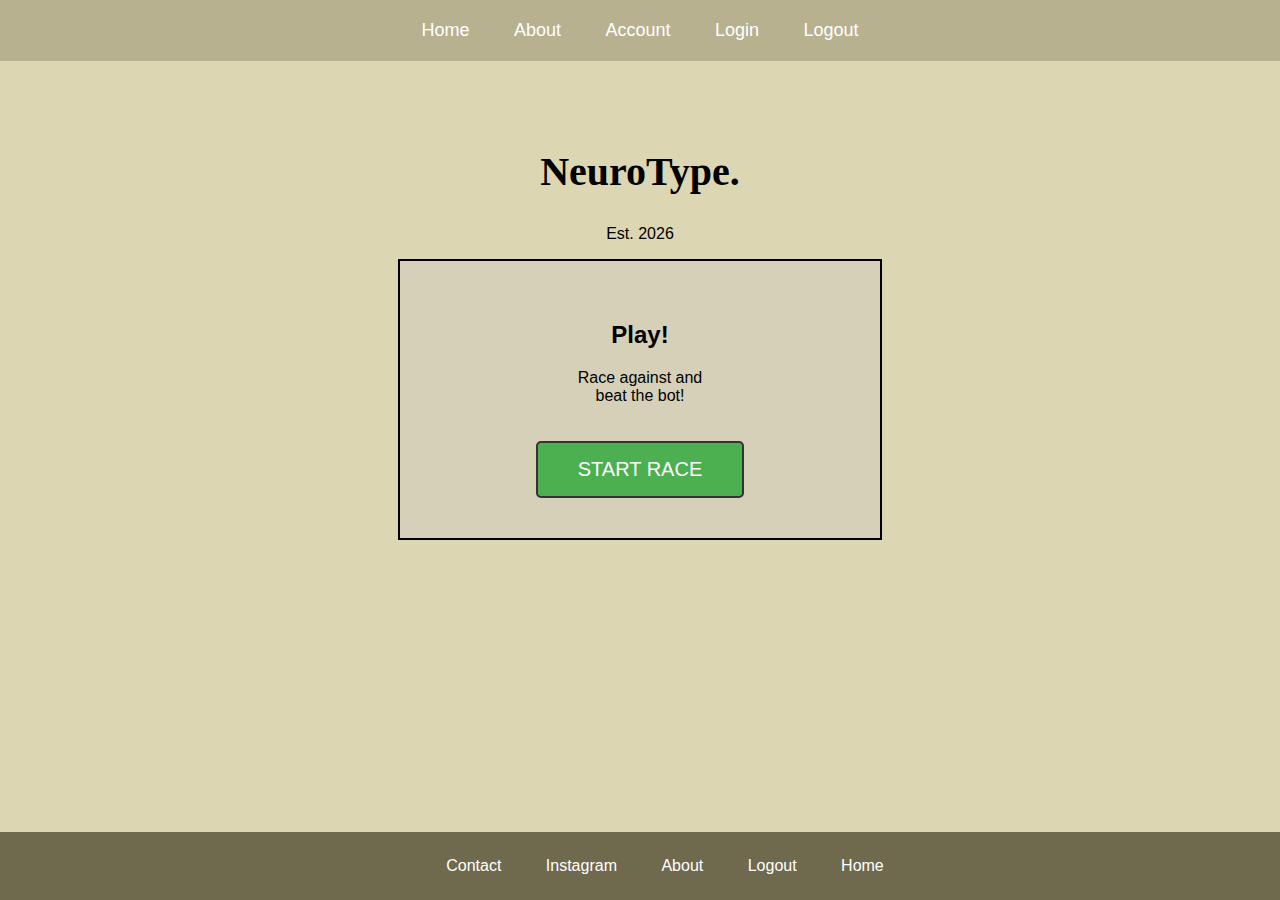
<file: index.html>
<!DOCTYPE html>
<html>
<head>
    <title>NeuroType</title>
    <link rel="stylesheet" href="style.css">
    <script src="app.js"></script>
    <style>
        .play-button {
            padding: 15px 40px;
            font-size: 20px;
            cursor: pointer;
            background-color: #4CAF50;
            border: 2px solid #333;
            border-radius: 5px;
            color: white;
            transition: background-color 0.3s;
            margin-top: 20px;
        }

        .play-button:hover {
            background-color: #45a049;
        }

        .user-info {
            background-color: #b7b18f;
            padding: 10px 20px;
            text-align: right;
            color: white;
            font-size: 14px;
        }

        .user-info a {
            color: #ffff00;
            text-decoration: none;
            margin-left: 10px;
        }

        .user-info a:hover {
            text-decoration: underline;
        }
    </style>
</head>

<body>

<!-- User Info Bar -->
<div id="user-info-bar" class="user-info" style="display: none;"></div>

<!-- Navigation -->
<div class="navbar">
    <a href="index.html">Home</a>
    <a href="about.html">About</a>
    <a href="account.html">Account</a>
    <a href="login.html">Login</a>
    <a href="logout.html">Logout</a>
</div>

<!-- Main Content -->
<div class="main">
    <h1>NeuroType.</h1>
    <p>Est. 2026</p>

    <div class="content-box">
        <h2>Play!</h2>
        <p>Race against and<br>beat the bot!</p>
        <button class="play-button" onclick="handlePlayClick()">START RACE</button>
    </div>
</div>

<!-- Footer -->
<div class="footer">
    <a href="#">Contact</a>
    <a href="#">Instagram</a>
    <a href="about.html">About</a>
    <a href="logout.html">Logout</a>
    <a href="index.html">Home</a>
</div>

<script>
    function handlePlayClick() {
        if (app.isLoggedIn()) {
            window.location.href = 'game.html';
        } else {
            window.location.href = 'login.html';
        }
    }

    // Display user info if logged in
    function updateUserInfo() {
        const userInfoBar = document.getElementById('user-info-bar');
        if (app.isLoggedIn()) {
            const user = app.getCurrentUser();
            userInfoBar.innerHTML = `Logged in as <strong>${user.username}</strong> | <a href="account.html">View Stats</a> | <a href="logout.html">Logout</a>`;
            userInfoBar.style.display = 'block';
        } else {
            userInfoBar.style.display = 'none';
        }
    }

    // Update on page load
    updateUserInfo();
</script>

</body>
</html>
</file>
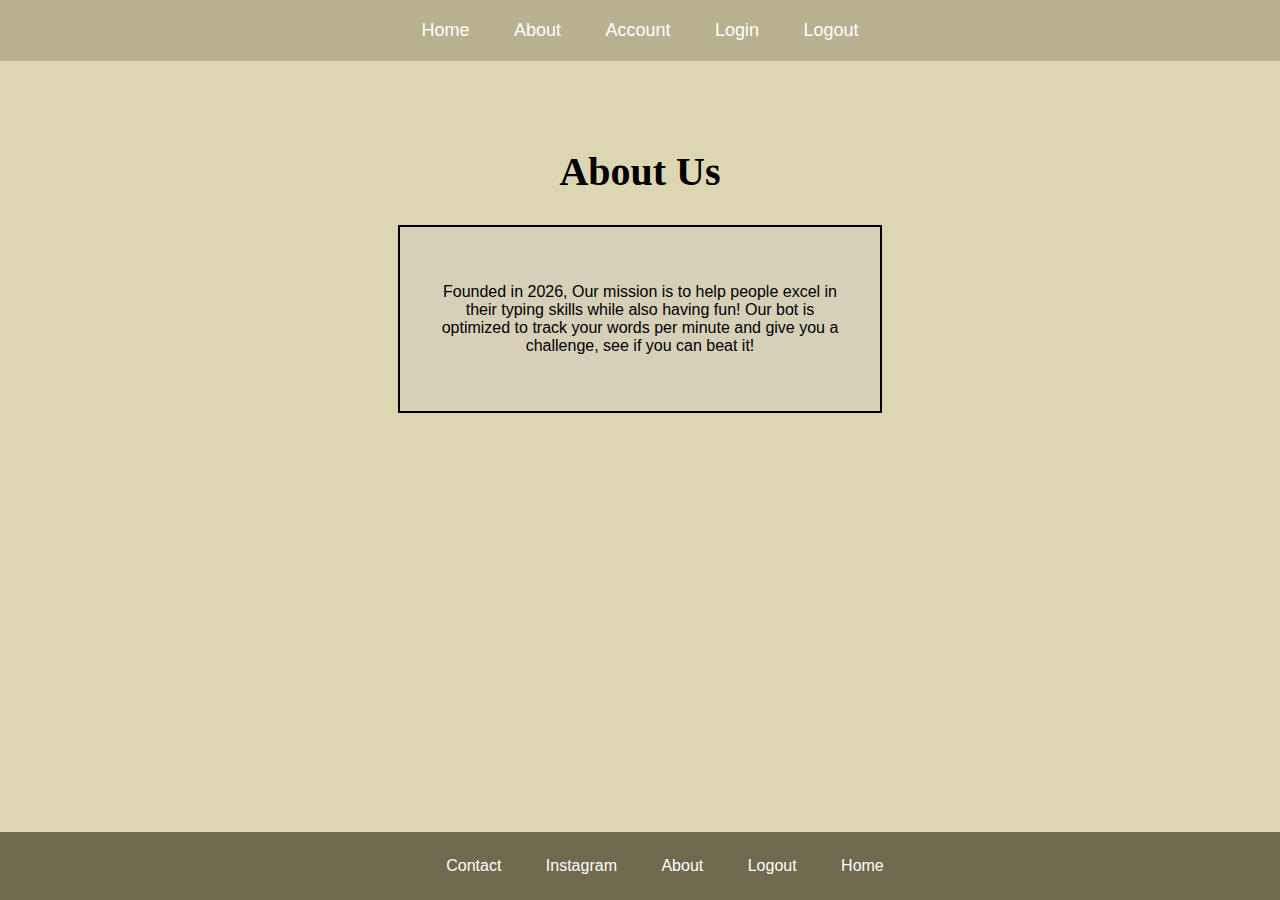
<file: about.html>
<!DOCTYPE html>
<html>
<head>
    <title>About - NeuroType</title>
    <link rel="stylesheet" href="style.css">
</head>

<body>

<div class="navbar">
    <a href="index.html">Home</a>
    <a href="about.html">About</a>
    <a href="account.html">Account</a>
    <a href="login.html">Login</a>
    <a href="logout.html">Logout</a>
</div>

<div class="main">
    <h1>About Us</h1>

    <div class="content-box">
        <p>
            Founded in 2026, Our mission is to help people excel in their typing
            skills while also having fun! Our bot is optimized to track your
            words per minute and give you a challenge,
            see if you can beat it!
        </p>
    </div>
</div>

<div class="footer">
    <a href="#">Contact</a>
    <a href="#">Instagram</a>
    <a href="about.html">About</a>
    <a href="logout.html">Logout</a>
    <a href="index.html">Home</a>
</div>

</body>
</html>
</file>
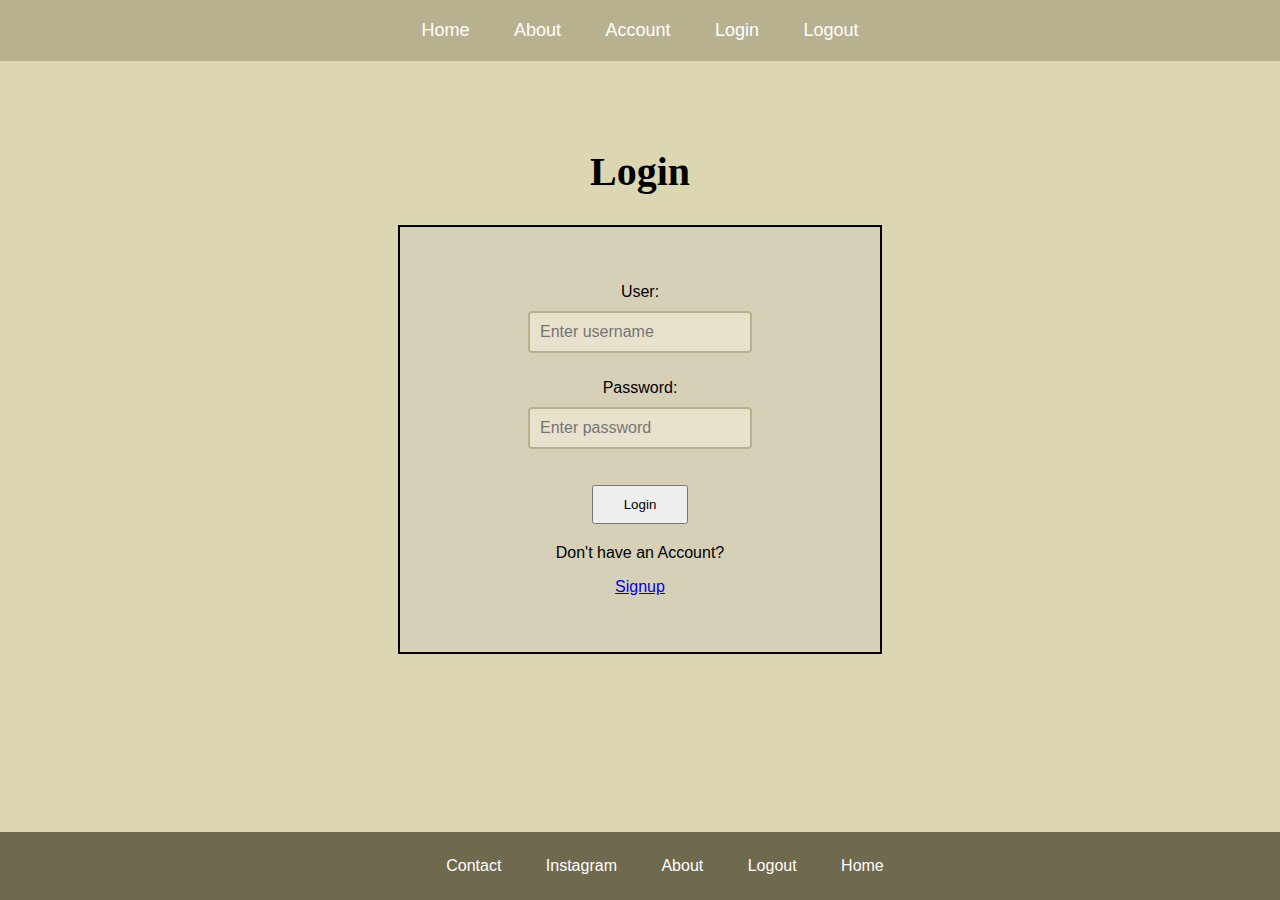
<file: account.html>
<!DOCTYPE html>
<html>
<head>
    <title>Account - NeuroType</title>
    <link rel="stylesheet" href="style.css">
    <script src="app.js"></script>
    <style>
        .stats-grid {
            display: grid;
            grid-template-columns: 1fr 1fr;
            gap: 20px;
            margin: 20px 0;
        }

        .stat-card {
            background-color: #fff;
            border: 2px solid #333;
            padding: 20px;
            border-radius: 5px;
            text-align: center;
        }

        .stat-card h3 {
            margin: 0 0 10px 0;
            color: #333;
        }

        .stat-value {
            font-size: 32px;
            font-weight: bold;
            color: #4CAF50;
        }

        .delete-btn {
            padding: 10px 20px;
            background-color: #f44336;
            color: white;
            border: none;
            border-radius: 3px;
            cursor: pointer;
            margin-top: 20px;
        }

        .delete-btn:hover {
            background-color: #da190b;
        }

        .races-table {
            width: 100%;
            border-collapse: collapse;
            margin-top: 20px;
            background-color: #fff;
        }

        .races-table th, .races-table td {
            border: 1px solid #ddd;
            padding: 12px;
            text-align: center;
        }

        .races-table th {
            background-color: #b7b18f;
            color: white;
        }

        .races-table tr:nth-child(even) {
            background-color: #f2f2f2;
        }

        .win-status {
            font-weight: bold;
            color: #4CAF50;
        }

        .loss-status {
            font-weight: bold;
            color: #f44336;
        }

        .no-races {
            text-align: center;
            color: #666;
            padding: 20px;
            font-style: italic;
        }
    </style>
</head>

<body>

<div class="navbar">
    <a href="index.html">Home</a>
    <a href="about.html">About</a>
    <a href="account.html">Account</a>
    <a href="login.html">Login</a>
    <a href="logout.html">Logout</a>
</div>

<div class="main">
    <h1 id="account-username">Account</h1>

    <div class="content-box">
        <div class="stats-grid">
            <div class="stat-card">
                <h3>Average WPM</h3>
                <div class="stat-value" id="avg-wpm">0</div>
            </div>
            <div class="stat-card">
                <h3>Best WPM</h3>
                <div class="stat-value" id="best-wpm">0</div>
            </div>
            <div class="stat-card">
                <h3>Win/Loss</h3>
                <div class="stat-value" id="wl-ratio">0/0</div>
            </div>
            <div class="stat-card">
                <h3>Total Races</h3>
                <div class="stat-value" id="total-races">0</div>
            </div>
        </div>

        <h3 style="margin-top: 30px;">Recent Races</h3>
        <table class="races-table" id="races-table" style="display: none;">
            <thead>
                <tr>
                    <th>Date</th>
                    <th>Player WPM</th>
                    <th>Bot WPM</th>
                    <th>Result</th>
                    <th>Accuracy</th>
                </tr>
            </thead>
            <tbody id="races-tbody">
            </tbody>
        </table>
        <div id="no-races-message" class="no-races">No races yet. <a href="game.html">Start your first race!</a></div>

        <button class="delete-btn" onclick="deleteAccount()">Delete Account</button>
    </div>
</div>

<div class="footer">
    <a href="#">Contact</a>
    <a href="#">Instagram</a>
    <a href="about.html">About</a>
    <a href="logout.html">Logout</a>
    <a href="index.html">Home</a>
</div>

<script>
    // Check if user is logged in
    if (!app.isLoggedIn()) {
        window.location.href = 'login.html';
    }

    function loadAccountStats() {
        const user = app.getCurrentUser();
        const stats = app.getUserStats();

        // Update header
        document.getElementById('account-username').textContent = `${user.username}'s Account`;

        // Update stats
        document.getElementById('avg-wpm').textContent = stats.averageWPM;
        document.getElementById('best-wpm').textContent = stats.bestWPM;
        document.getElementById('wl-ratio').textContent = `${stats.wins}/${stats.losses}`;
        document.getElementById('total-races').textContent = stats.totalRaces;

        // Load race history
        if (stats.races.length > 0) {
            const tbody = document.getElementById('races-tbody');
            tbody.innerHTML = '';

            // Show last 10 races
            const recentRaces = stats.races.slice(-10).reverse();

            recentRaces.forEach(race => {
                const date = new Date(race.date);
                const dateStr = date.toLocaleDateString() + ' ' + date.toLocaleTimeString([], {hour: '2-digit', minute:'2-digit'});
                
                const row = document.createElement('tr');
                row.innerHTML = `
                    <td>${dateStr}</td>
                    <td>${race.playerWPM}</td>
                    <td>${race.botWPM}</td>
                    <td><span class="${race.won ? 'win-status' : 'loss-status'}">${race.won ? 'WIN' : 'LOSS'}</span></td>
                    <td>${race.accuracy}%</td>
                `;
                tbody.appendChild(row);
            });

            document.getElementById('races-table').style.display = 'table';
            document.getElementById('no-races-message').style.display = 'none';
        } else {
            document.getElementById('races-table').style.display = 'none';
            document.getElementById('no-races-message').style.display = 'block';
        }
    }

    function deleteAccount() {
        const confirmed = confirm('Are you sure you want to delete your account? This cannot be undone.');
        if (confirmed) {
            app.deleteAccount();
            alert('Account deleted. Redirecting to home page...');
            window.location.href = 'login.html';
        }
    }

    // Load stats on page load
    loadAccountStats();
</script>

</body>
</html>
</file>
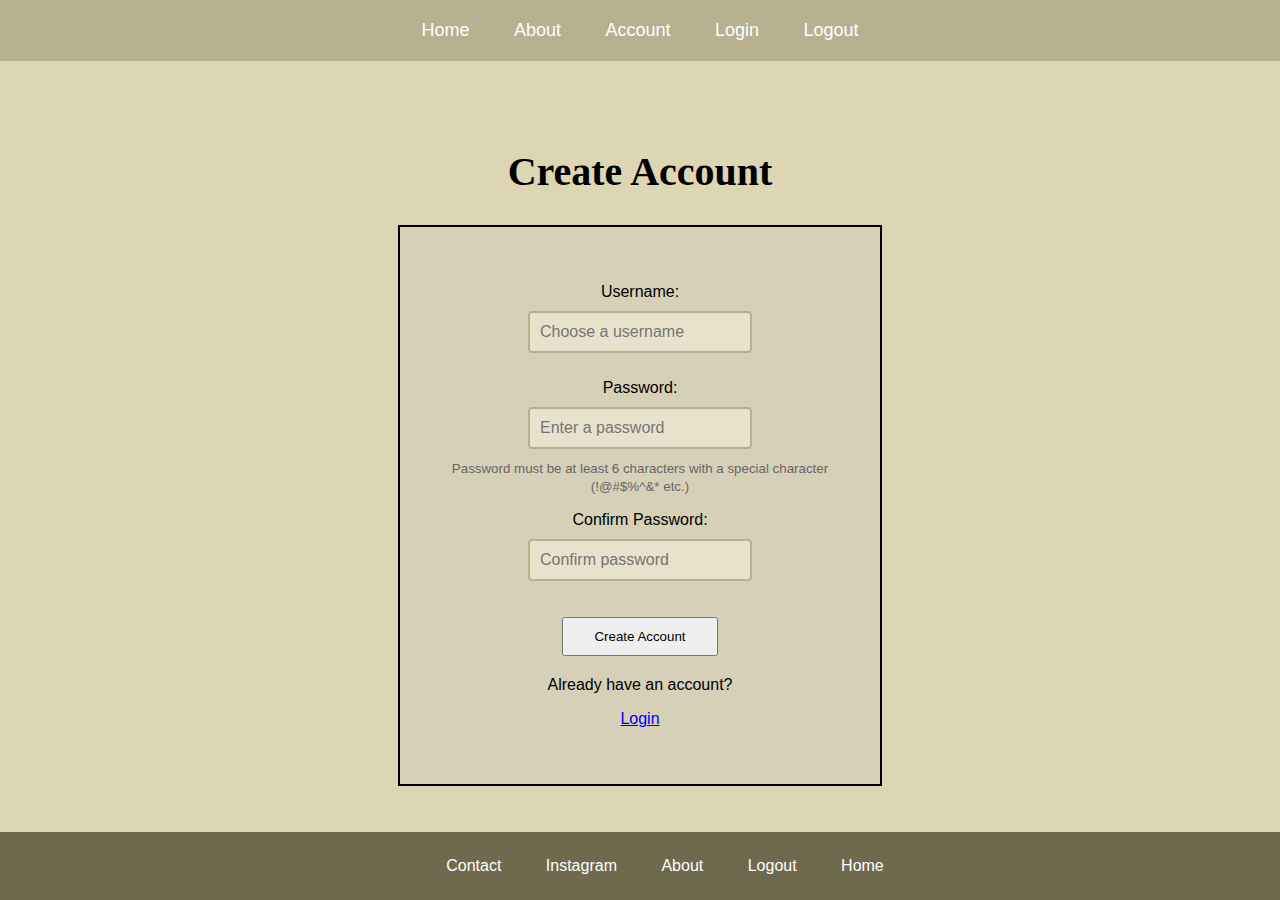
<file: createaccount.html>
<!DOCTYPE html>
<html>
<head>
    <title>Create Account - NeuroType</title>
    <link rel="stylesheet" href="style.css">
    <script src="app.js"></script>
</head>

<body>

<div class="navbar">
    <a href="index.html">Home</a>
    <a href="about.html">About</a>
    <a href="account.html">Account</a>
    <a href="login.html">Login</a>
    <a href="logout.html">Logout</a>
</div>

<div class="main">
    <h1>Create Account</h1>

    <div class="content-box">
        <div id="error-message" style="color: red; margin-bottom: 10px; display: none;"></div>
        <div id="success-message" style="color: green; margin-bottom: 10px; display: none;"></div>
        
        <p>Username: <br><input type="text" id="new-username" placeholder="Choose a username"></p>
        <p>Password: <br><input type="password" id="new-password" placeholder="Enter a password">
        <br><small style="color: #666;">Password must be at least 6 characters with a special character (!@#$%^&* etc.)</small></p>
        <p>Confirm Password: <br><input type="password" id="confirm-password" placeholder="Confirm password"></p>

        <button onclick="handleCreateAccount()" style="padding: 10px 30px; margin-top: 10px; cursor: pointer;">Create Account</button>

        <p style="margin-top: 20px;">Already have an account?</p>
        <p><a href="login.html">Login</a></p>
    </div>
</div>

<div class="footer">
    <a href="#">Contact</a>
    <a href="#">Instagram</a>
    <a href="about.html">About</a>
    <a href="logout.html">Logout</a>
    <a href="index.html">Home</a>
</div>

<script>
    // Redirect if already logged in
    if (app.isLoggedIn()) {
        window.location.href = 'index.html';
    }

    function handleCreateAccount() {
        const username = document.getElementById('new-username').value.trim();
        const password = document.getElementById('new-password').value;
        const confirmPassword = document.getElementById('confirm-password').value;
        const errorDiv = document.getElementById('error-message');
        const successDiv = document.getElementById('success-message');

        errorDiv.style.display = 'none';
        successDiv.style.display = 'none';

        if (!username || !password || !confirmPassword) {
            errorDiv.textContent = 'Please fill in all fields';
            errorDiv.style.display = 'block';
            return;
        }

        if (password !== confirmPassword) {
            errorDiv.textContent = 'Passwords do not match';
            errorDiv.style.display = 'block';
            return;
        }

        const result = app.createAccount(username, password);

        if (result.success) {
            successDiv.textContent = 'Account created successfully! Redirecting...';
            successDiv.style.display = 'block';
            setTimeout(() => {
                window.location.href = 'index.html';
            }, 1500);
        } else {
            errorDiv.textContent = result.message;
            errorDiv.style.display = 'block';
        }
    }

    // Allow Enter key to create account
    document.addEventListener('keypress', (e) => {
        if (e.key === 'Enter') {
            handleCreateAccount();
        }
    });
</script>

</body>
</html>
</file>
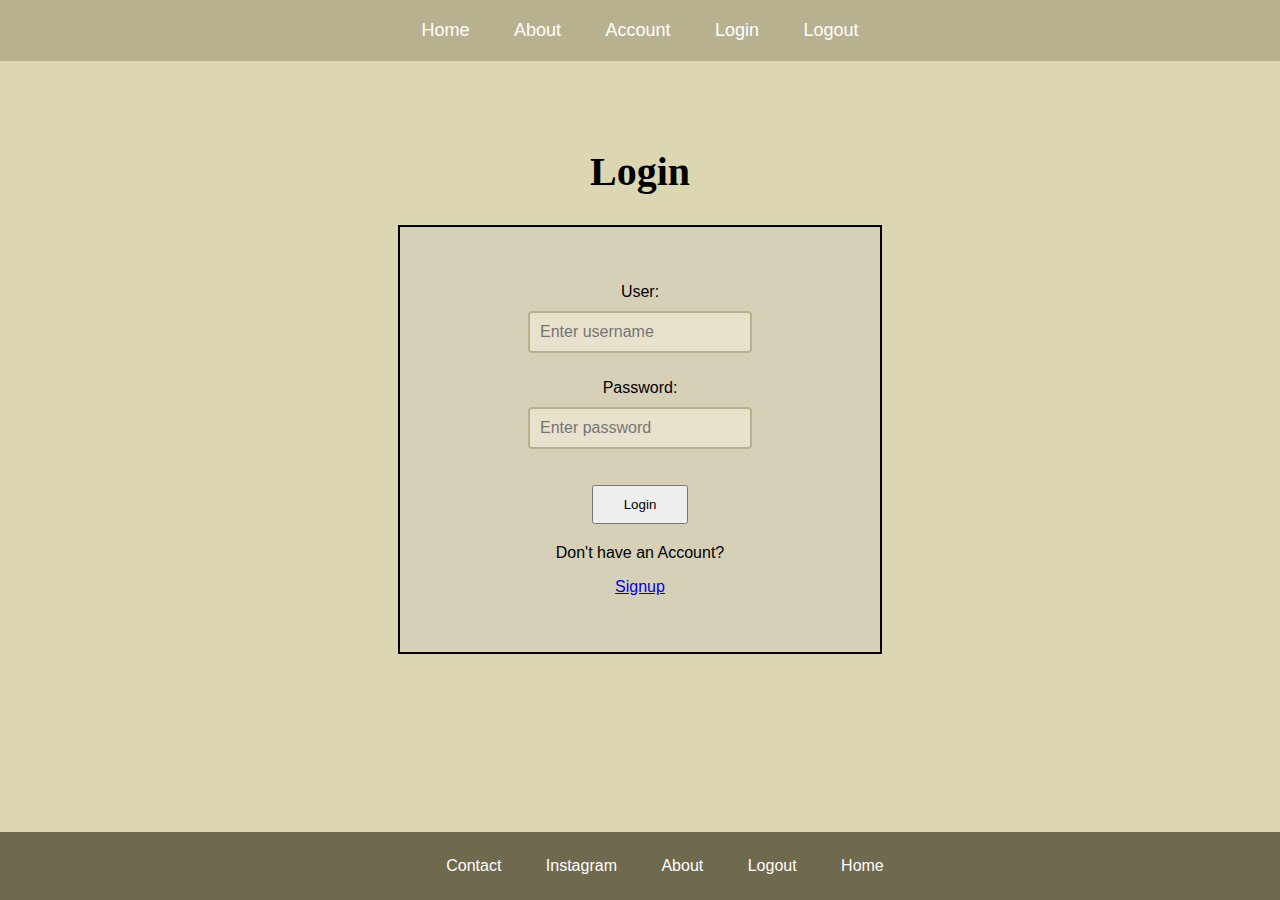
<file: game.html>
<!DOCTYPE html>
<html>
<head>
    <title>Game - NeuroType</title>
    <link rel="stylesheet" href="style.css">
    <script src="app.js"></script>
    <style>
        .game-container {
            display: flex;
            gap: 20px;
            margin: 20px auto;
            max-width: 900px;
        }

        .player-section, .bot-section {
            flex: 1;
            border: 2px solid #333;
            padding: 20px;
            background-color: #d6d0b8;
            border-radius: 5px;
        }

        .player-section h3, .bot-section h3 {
            margin-top: 0;
        }

        .typing-box-container {
            position: relative;
            width: 100%;
            margin: 15px 0;
            overflow: hidden;
        }

        .prompt-display {
            background-color: #fff;
            border: 2px solid #b7b18f;
            border-radius: 3px;
            padding: 15px;
            min-height: 70px;
            font-size: 22px;
            line-height: 2;
            color: transparent;
            word-wrap: break-word;
            position: relative;
            font-family: 'Courier New', monospace;
            font-weight: bold;
            letter-spacing: 1px;
            overflow: hidden;
        }

        .typed-text {
            position: absolute;
            top: 15px;
            left: 15px;
            font-size: 22px;
            line-height: 2;
            color: #000;
            font-family: 'Courier New', monospace;
            font-weight: bold;
            letter-spacing: 1px;
            z-index: 2;
            max-width: calc(100% - 30px);
            overflow: hidden;
            white-space: pre-wrap;
        }

        .remaining-text {
            position: absolute;
            top: 15px;
            left: 15px;
            font-size: 22px;
            line-height: 2;
            color: #b7b18f;
            font-family: 'Courier New', monospace;
            font-weight: bold;
            letter-spacing: 1px;
            visibility: visible;
            z-index: 1;
            max-width: calc(100% - 30px);
            overflow: hidden;
            white-space: pre-wrap;
        }

        .typing-input-hidden {
            position: absolute;
            left: -9999px;
            opacity: 0;
        }

        .invisible-input {
            width: 100%;
            position: absolute;
            top: 0;
            left: 0;
            opacity: 0;
            height: 90px;
            cursor: text;
            z-index: 10;
        }

        .atom-display {
            display: flex;
            justify-content: center;
            align-items: center;
            height: 100px;
            font-size: 80px;
            margin: 10px 0;
        }

        .atom {
            position: relative;
            width: 60px;
            height: 60px;
            display: inline-block;
        }

        .atom-nucleus {
            position: absolute;
            width: 10px;
            height: 10px;
            background-color: #333;
            border-radius: 50%;
            top: 50%;
            left: 50%;
            transform: translate(-50%, -50%);
        }

        .atom-orbit {
            position: absolute;
            width: 100%;
            height: 100%;
            border: 2px solid #b7b18f;
            border-radius: 50%;
            top: 0;
            left: 0;
            animation: rotate 3s linear infinite;
        }

        .atom-electron {
            position: absolute;
            width: 6px;
            height: 6px;
            background-color: #4CAF50;
            border-radius: 50%;
            top: 0;
            left: 50%;
            transform: translateX(-50%);
        }

        @keyframes rotate {
            from { transform: rotate(0deg); }
            to { transform: rotate(360deg); }
        }

        @keyframes pulse {
            0%, 100% { transform: scale(1); }
            50% { transform: scale(1.2); }
        }

        .atom.active .atom-electron {
            animation: pulse 0.6s ease-in-out infinite;
        }

        .progress-bar {
            width: 100%;
            height: 20px;
            background-color: #ddd;
            border: 1px solid #999;
            border-radius: 3px;
            overflow: hidden;
            margin: 10px 0;
        }

        .progress-fill {
            height: 100%;
            background-color: #4CAF50;
            width: 0%;
            transition: width 0.1s;
        }

        .game-controls {
            text-align: center;
            margin: 30px 0;
        }

        .btn {
            padding: 12px 30px;
            font-size: 16px;
            cursor: pointer;
            background-color: #b7b18f;
            border: 2px solid #333;
            border-radius: 3px;
            color: white;
            margin: 0 10px;
        }

        .btn:hover {
            background-color: #9a9570;
        }

        .btn:disabled {
            background-color: #ccc;
            cursor: not-allowed;
        }

        .result-box {
            background-color: #fff;
            border: 2px solid #333;
            padding: 30px;
            margin: 30px auto;
            max-width: 600px;
            border-radius: 5px;
            text-align: center;
            display: block;
        }

        .result-box h2 {
            margin-top: 0;
            font-size: 32px;
        }

        .result-box.win {
            background-color: #90EE90;
        }

        .result-box.loss {
            background-color: #FFB6C6;
        }

        .result-detail {
            margin: 10px 0;
            font-size: 18px;
        }

        .hidden {
            display: none !important;
        }

        .placement-text {
            text-align: center;
            color: #666;
            margin: 20px 0;
        }

        .next-race-section {
            background-color: #d6d0b8;
            border: 2px solid #333;
            padding: 40px;
            margin: 30px auto;
            max-width: 600px;
            border-radius: 5px;
            text-align: center;
            display: block;
        }

        .next-race-section h2 {
            margin-top: 0;
            font-size: 28px;
        }
    </style>
</head>

<body>

<div class="navbar">
    <a href="index.html">Home</a>
    <a href="about.html">About</a>
    <a href="account.html">Account</a>
    <a href="login.html">Login</a>
    <a href="logout.html">Logout</a>
</div>

<div class="main">
    <h1>Typing Race</h1>

    <!-- Placement Match Section -->
    <div id="placement-section" class="content-box" style="max-width: 600px;">
        <h2>Placement Match</h2>
        <p class="placement-text">Type the following text to determine your skill level:</p>
        <div class="prompt-box" id="placement-prompt"></div>
        <input type="text" class="typing-input" id="placement-input" placeholder="Type here..." autocomplete="off">
        <div class="stats-display">
            <div class="stat-item">WPM: <span id="placement-wpm">0</span></div>
            <div class="stat-item">Accuracy: <span id="placement-accuracy">100</span>%</div>
            <div class="stat-item">Time: <span id="placement-time">0</span>s</div>
        </div>
        <div class="game-controls">
            <button class="btn" onclick="startPlacementMatch()">Start</button>
        </div>
    </div>

    <!-- Race Section -->
    <div id="race-section" class="hidden">
        <div class="game-container">
            <div class="player-section">
                <h3>You</h3>
                <div class="typing-box-container">
                    <div class="prompt-display" id="player-prompt-display"></div>
                    <div class="typed-text" id="player-typed-text"></div>
                    <div class="remaining-text" id="player-remaining-text"></div>
                    <input type="text" class="invisible-input" id="player-input" autocomplete="off">
                </div>
                <div class="atom-display">
                    <div class="atom" id="player-atom">
                        <div class="atom-nucleus"></div>
                        <div class="atom-orbit">
                            <div class="atom-electron"></div>
                        </div>
                    </div>
                </div>
                <div class="progress-bar">
                    <div class="progress-fill" id="player-progress"></div>
                </div>
                <div style="text-align: center; padding: 10px;">
                    <div style="font-size: 14px;">Progress: <span id="player-progress-text">0</span>%</div>
                </div>
            </div>

            <div class="bot-section">
                <h3>Bot</h3>
                <div style="height: 90px;"></div>
                <div class="atom-display">
                    <div class="atom" id="bot-atom">
                        <div class="atom-nucleus"></div>
                        <div class="atom-orbit">
                            <div class="atom-electron"></div>
                        </div>
                    </div>
                </div>
                <div class="progress-bar">
                    <div class="progress-fill" id="bot-progress"></div>
                </div>
                <div style="text-align: center; padding: 10px;">
                    <div style="font-size: 14px;">Progress: <span id="bot-progress-text">0</span>%</div>
                </div>
            </div>
        </div>

        <div class="game-controls">
            <button class="btn" onclick="window.location.href='index.html'">Back to Home</button>
        </div>
    </div>

    <!-- Result Section -->
    <div id="result-section" class="hidden">
        <div id="result-box" class="result-box">
            <h2 id="result-title">Victory!</h2>
            <div class="result-detail">Your WPM: <strong id="result-player-wpm">0</strong></div>
            <div class="result-detail">Bot WPM: <strong id="result-bot-wpm">0</strong></div>
            <div class="result-detail">Accuracy: <strong id="result-accuracy">100</strong>%</div>
            <div class="result-detail" style="margin-top: 20px;">
                <strong id="result-stats"></strong>
            </div>
            <div class="game-controls" style="margin-top: 30px;">
                <button class="btn" onclick="goToNextRacePrep()">Next Race</button>
                <button class="btn" onclick="window.location.href='account.html'">View Stats</button>
                <button class="btn" onclick="window.location.href='index.html'">Home</button>
            </div>
        </div>
    </div>

    <!-- Next Race Prep Section -->
    <div id="next-race-prep" class="next-race-section">
        <h2>Ready for the next race?</h2>
        <p>Click the button below when you're ready to start your next race.</p>
        <div class="game-controls" style="margin-top: 20px;">
            <button class="btn" onclick="startNextRace()">Start Race</button>
            <button class="btn" onclick="window.location.href='index.html'">Back to Home</button>
        </div>
    </div>
</div>

<div class="footer">
    <a href="#">Contact</a>
    <a href="#">Instagram</a>
    <a href="about.html">About</a>
    <a href="logout.html">Logout</a>
    <a href="index.html">Home</a>
</div>

<script>
    // Game state
    let gameState = {
        phase: 'placement', // placement, race, result
        placementPrompt: '',
        racePrompt: '',
        placementStartTime: null,
        raceStartTime: null,
        playerTargetWPM: 0,
        botSpeed: 0,
        playerInput: '',
        botInput: '',
        raceFinished: false,
        playerWPM: 0,
        botWPM: 0,
        raceAnimationId: null,
        lastUpdateTime: 0
    };

    // Check if user is logged in
    if (!app.isLoggedIn()) {
        window.location.href = 'login.html';
    }

    // Initialize game on page load
    window.addEventListener('DOMContentLoaded', () => {
        checkPlacementStatus();
    });

    function checkPlacementStatus() {
        if (app.hasCompletedPlacement()) {
            // Skip placement, go straight to race
            document.getElementById('placement-section').classList.add('hidden');
            startRace();
        } else {
            // Show placement match
            document.getElementById('race-section').classList.add('hidden');
            document.getElementById('result-section').classList.add('hidden');
        }
    }

    function startPlacementMatch() {
        gameState.placementPrompt = app.generatePlacementPrompt();
        document.getElementById('placement-prompt').textContent = gameState.placementPrompt;
        document.getElementById('placement-input').disabled = false;
        document.getElementById('placement-input').focus();
        gameState.placementStartTime = Date.now();
        gameState.lastUpdateTime = Date.now();
        
        // Start updating stats with throttling
        updatePlacementStats();
    }

    function updatePlacementStats() {
        const input = document.getElementById('placement-input').value;
        const prompt = gameState.placementPrompt;
        const timeInSeconds = (Date.now() - gameState.placementStartTime) / 1000;
        const now = Date.now();

        // Throttle updates to 60fps max
        if (now - gameState.lastUpdateTime >= 16) {
            gameState.lastUpdateTime = now;

            if (input.length > 0) {
                const wpm = app.calculateWPM(input.length, timeInSeconds);
                document.getElementById('placement-wpm').textContent = Math.max(0, wpm);

                // Calculate accuracy
                let correctChars = 0;
                for (let i = 0; i < input.length; i++) {
                    if (input[i] === prompt[i]) {
                        correctChars++;
                    }
                }
                const accuracy = Math.round((correctChars / input.length) * 100);
                document.getElementById('placement-accuracy').textContent = accuracy;
                document.getElementById('placement-time').textContent = Math.round(timeInSeconds);

                // If user completes the prompt
                if (input === prompt) {
                    gameState.playerTargetWPM = wpm;
                    gameState.botSpeed = app.getBotSpeed(wpm);
                    document.getElementById('placement-input').disabled = true;
                    
                    // Record placement completion
                    app.completePlacement(wpm);
                    
                    // Delay and start race
                    setTimeout(() => {
                        startRace();
                    }, 1000);
                    return;
                }
            }
        }

        if (gameState.phase === 'placement' && !document.getElementById('placement-input').disabled) {
            requestAnimationFrame(updatePlacementStats);
        }
    }

    function startRace() {
        gameState.phase = 'race';
        document.getElementById('placement-section').classList.add('hidden');
        document.getElementById('race-section').classList.remove('hidden');
        
        // Get bot speed from placement or current average WPM
        let baselineWPM = gameState.playerTargetWPM;
        if (baselineWPM === 0) {
            const stats = app.getUserStats();
            baselineWPM = stats.averageWPM > 0 ? stats.averageWPM : 50; // Default to 50 WPM if no data
        }
        gameState.botSpeed = app.getBotSpeed(baselineWPM);
        
        gameState.racePrompt = app.generatePlacementPrompt();
        
        // Display the prompt
        document.getElementById('player-prompt-display').textContent = gameState.racePrompt;
        document.getElementById('player-typed-text').textContent = '';
        document.getElementById('player-remaining-text').textContent = gameState.racePrompt;
        document.getElementById('player-remaining-text').style.left = '15px';
        document.getElementById('player-input').value = '';
        document.getElementById('player-input').focus();
        document.getElementById('player-input').disabled = false;
        
        gameState.playerInput = '';
        gameState.botInput = '';
        gameState.raceStartTime = Date.now();
        gameState.lastUpdateTime = Date.now();
        gameState.raceFinished = false;
        
        // Reset progress bars
        document.getElementById('player-progress').style.width = '0%';
        document.getElementById('player-progress-text').textContent = '0';
        document.getElementById('bot-progress').style.width = '0%';
        document.getElementById('bot-progress-text').textContent = '0';
        
        document.getElementById('player-atom').classList.remove('active');
        document.getElementById('bot-atom').classList.remove('active');
        
        // Start game loop
        gameLoop();
    }

    function gameLoop() {
        if (gameState.raceFinished) return;

        const timeInSeconds = (Date.now() - gameState.raceStartTime) / 1000;
        gameState.playerInput = document.getElementById('player-input').value;
        const now = Date.now();

        // Throttle updates for smoother performance
        if (now - gameState.lastUpdateTime >= 16) {
            gameState.lastUpdateTime = now;

            // Update player display with overlay typing effect
            if (gameState.playerInput.length > 0) {
                // Show typed text overlaid on prompt
                document.getElementById('player-typed-text').textContent = gameState.playerInput;
                
                // Show remaining untyped text with appropriate positioning
                const remainingText = gameState.racePrompt.substring(gameState.playerInput.length);
                const remainingDiv = document.getElementById('player-remaining-text');
                remainingDiv.textContent = remainingText;
                
                // Calculate pixel offset based on typed text width
                // Rough estimation: ~13px per character at font-size 22px, bold, monospace
                const charWidth = 13;
                const offset = gameState.playerInput.length * charWidth;
                remainingDiv.style.left = (15 + offset) + 'px';
                
                gameState.playerWPM = app.calculateWPM(gameState.playerInput.length, timeInSeconds);

                const playerProgress = (gameState.playerInput.length / gameState.racePrompt.length) * 100;
                document.getElementById('player-progress').style.width = Math.min(playerProgress, 100) + '%';
                document.getElementById('player-progress-text').textContent = Math.min(Math.round(playerProgress), 100);

                // Activate player atom
                document.getElementById('player-atom').classList.add('active');

                // Check if player finished (90% of text typed allows for minor errors)
                if (playerProgress >= 90) {
                    finishRace(true);
                    return;
                }
            } else {
                document.getElementById('player-typed-text').textContent = '';
                document.getElementById('player-remaining-text').textContent = gameState.racePrompt;
                document.getElementById('player-remaining-text').style.left = '15px';
                document.getElementById('player-atom').classList.remove('active');
            }

            // Simulate bot typing
            const botCharsPerSecond = gameState.botSpeed / 12; // Assuming 12 chars per word
            const maxBotChars = Math.floor(botCharsPerSecond * timeInSeconds);
            gameState.botInput = gameState.racePrompt.substring(0, maxBotChars);

            gameState.botWPM = Math.max(0, app.calculateWPM(gameState.botInput.length, timeInSeconds));

            const botProgress = (gameState.botInput.length / gameState.racePrompt.length) * 100;
            document.getElementById('bot-progress').style.width = Math.min(botProgress, 100) + '%';
            document.getElementById('bot-progress-text').textContent = Math.min(Math.round(botProgress), 100);

            // Activate bot atom if progressing
            if (gameState.botInput.length > 0) {
                document.getElementById('bot-atom').classList.add('active');
            }

            // Check if bot finished
            if (gameState.botInput === gameState.racePrompt) {
                finishRace(false);
                return;
            }
        }

        gameState.raceAnimationId = requestAnimationFrame(gameLoop);
    }

    function finishRace(playerFinished = false) {
        if (gameState.raceFinished) return;
        gameState.raceFinished = true;
        cancelAnimationFrame(gameState.raceAnimationId);

        document.getElementById('player-input').disabled = true;

        // Give a brief moment for final animations
        setTimeout(() => {
            // Calculate final stats
            const timeInSeconds = (Date.now() - gameState.raceStartTime) / 1000;
            
            let playerAccuracy = 100;
            if (gameState.playerInput.length > 0) {
                let correctChars = 0;
                for (let i = 0; i < gameState.playerInput.length; i++) {
                    if (gameState.playerInput[i] === gameState.racePrompt[i]) {
                        correctChars++;
                    }
                }
                playerAccuracy = Math.round((correctChars / gameState.playerInput.length) * 100);
            }

            gameState.playerWPM = app.calculateWPM(gameState.playerInput.length, timeInSeconds);
            gameState.botWPM = app.calculateWPM(gameState.botInput.length, timeInSeconds);

            const playerWon = gameState.playerWPM > gameState.botWPM;

            // Record result
            const result = app.recordRaceResult(gameState.playerWPM, gameState.botWPM, playerAccuracy, gameState.racePrompt.length);

            // Show results
            showResults(playerWon, playerAccuracy, result.stats);
        }, 800);
    }

    function showResults(playerWon, accuracy, stats) {
        gameState.phase = 'result';
        document.getElementById('race-section').classList.add('hidden');
        document.getElementById('result-section').classList.remove('hidden');

        const resultBox = document.getElementById('result-box');
        const resultTitle = document.getElementById('result-title');
        const resultStats = document.getElementById('result-stats');

        if (playerWon) {
            resultTitle.textContent = '🎉 Victory!';
            resultBox.classList.add('win');
            resultBox.classList.remove('loss');
        } else {
            resultTitle.textContent = '😢 Defeat!';
            resultBox.classList.add('loss');
            resultBox.classList.remove('win');
        }

        document.getElementById('result-player-wpm').textContent = gameState.playerWPM;
        document.getElementById('result-bot-wpm').textContent = gameState.botWPM;
        document.getElementById('result-accuracy').textContent = accuracy;
        resultStats.textContent = `W/L: ${stats.wins}/${stats.losses} | Average WPM: ${stats.averageWPM} | Best WPM: ${stats.bestWPM}`;
    }

    function playAgain() {
        // For backward compatibility if needed
        goToNextRacePrep();
    }

    function goToNextRacePrep() {
        gameState.phase = 'nextRacePrep';
        document.getElementById('result-section').classList.add('hidden');
        document.getElementById('next-race-prep').classList.remove('hidden');
    }

    function startNextRace() {
        gameState = {
            phase: 'race', // Skip placement on replay
            placementPrompt: '',
            racePrompt: '',
            placementStartTime: null,
            raceStartTime: null,
            playerTargetWPM: 0,
            botSpeed: 0,
            playerInput: '',
            botInput: '',
            raceFinished: false,
            playerWPM: 0,
            botWPM: 0,
            raceAnimationId: null,
            lastUpdateTime: 0
        };

        // Hide all sections first
        document.getElementById('result-section').classList.add('hidden');
        document.getElementById('next-race-prep').classList.add('hidden');
        
        // Show race section
        document.getElementById('race-section').classList.remove('hidden');
        
        // Start the race
        startRace();
    }

    // Initialize
    document.getElementById('placement-input').disabled = true;
    document.getElementById('race-section').classList.add('hidden');
    document.getElementById('result-section').classList.add('hidden');
    document.getElementById('next-race-prep').classList.add('hidden');
</script>

</body>
</html>
</file>
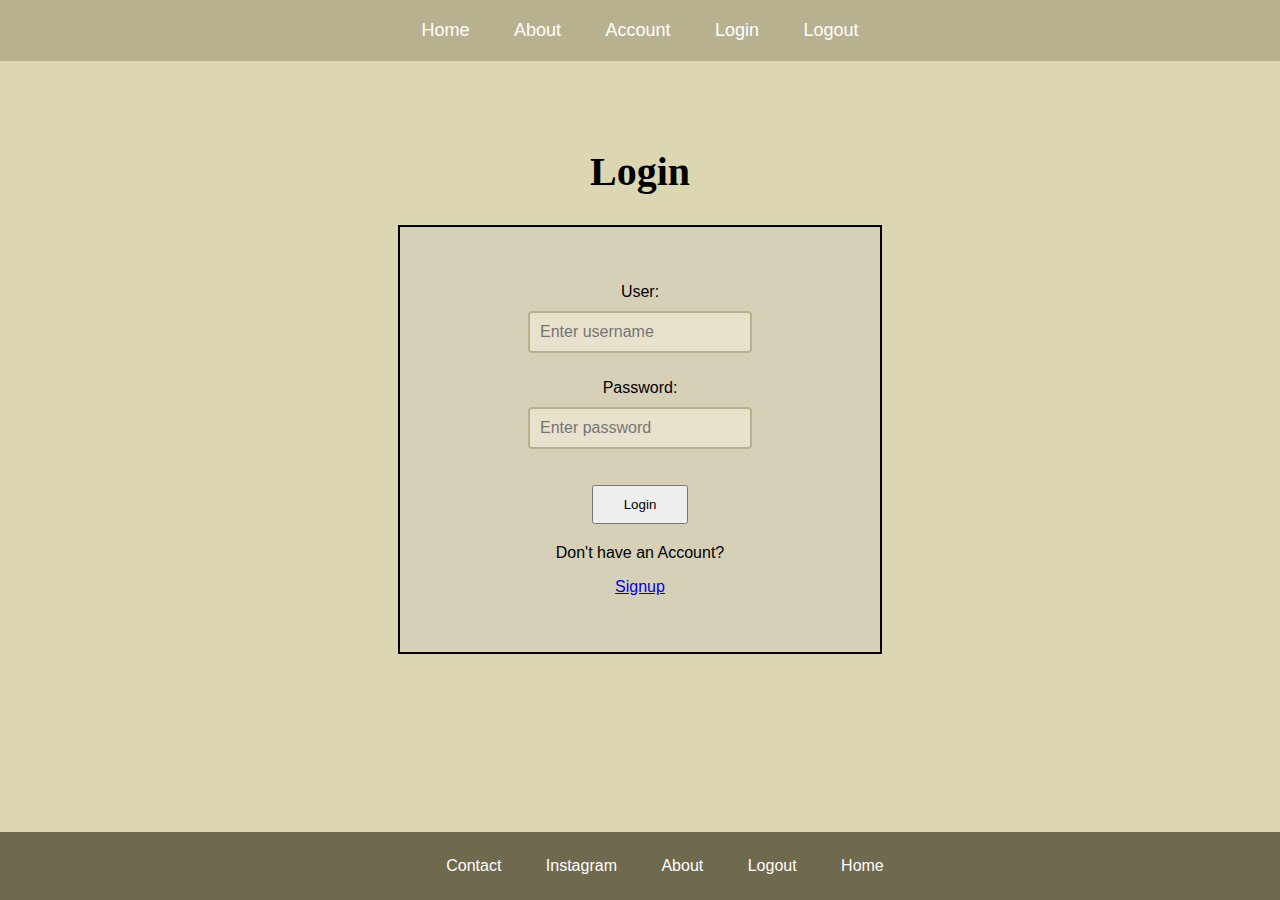
<file: login.html>
<!DOCTYPE html>
<html>
<head>
    <title>Login - NeuroType</title>
    <link rel="stylesheet" href="style.css">
    <script src="app.js"></script>
</head>

<body>

<div class="navbar">
    <a href="index.html">Home</a>
    <a href="about.html">About</a>
    <a href="account.html">Account</a>
    <a href="login.html">Login</a>
    <a href="logout.html">Logout</a>
</div>

<div class="main">
    <h1>Login</h1>

    <div class="content-box">
        <div id="error-message" style="color: red; margin-bottom: 10px; display: none;"></div>
        <p>User: <br><input type="text" id="username" placeholder="Enter username"></p>
        <p>Password: <br><input type="password" id="password" placeholder="Enter password"></p>

        <button onclick="handleLogin()" style="padding: 10px 30px; margin-top: 10px; cursor: pointer;">Login</button>

        <p style="margin-top: 20px;">Don't have an Account?</p>
        <p><a href="createaccount.html">Signup</a></p>
    </div>
</div>

<div class="footer">
    <a href="#">Contact</a>
    <a href="#">Instagram</a>
    <a href="about.html">About</a>
    <a href="logout.html">Logout</a>
    <a href="index.html">Home</a>
</div>

<script>
    // Redirect if already logged in
    if (app.isLoggedIn()) {
        window.location.href = 'index.html';
    }

    function handleLogin() {
        const username = document.getElementById('username').value.trim();
        const password = document.getElementById('password').value;
        const errorDiv = document.getElementById('error-message');

        if (!username || !password) {
            errorDiv.textContent = 'Please enter both username and password';
            errorDiv.style.display = 'block';
            return;
        }

        const result = app.login(username, password);

        if (result.success) {
            window.location.href = 'index.html';
        } else {
            errorDiv.textContent = result.message;
            errorDiv.style.display = 'block';
        }
    }

    // Allow Enter key to login
    document.addEventListener('keypress', (e) => {
        if (e.key === 'Enter') {
            handleLogin();
        }
    });
</script>

</body>
</html>
</file>
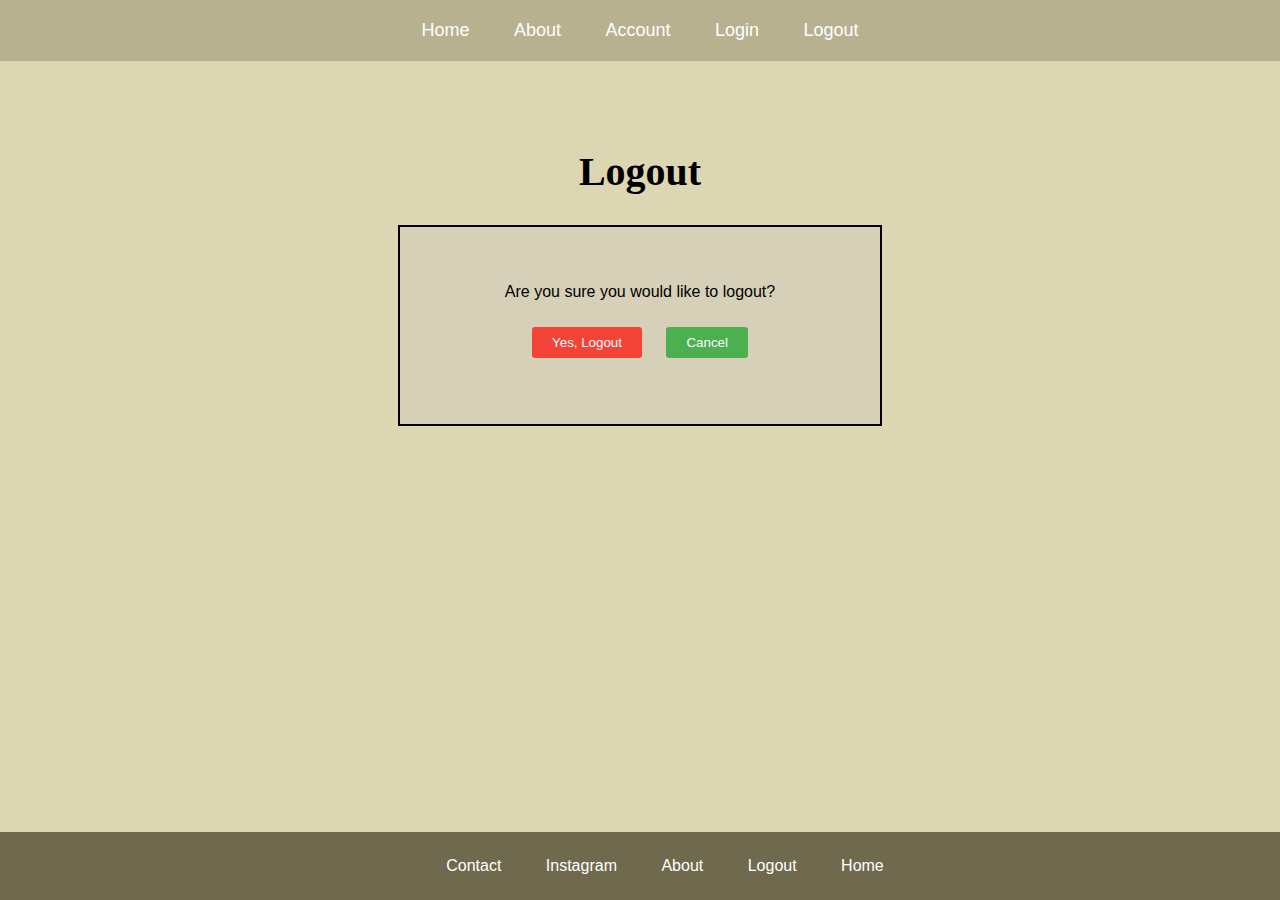
<file: logout.html>
<!DOCTYPE html>
<html>
<head>
    <title>Logout - NeuroType</title>
    <link rel="stylesheet" href="style.css">
    <script src="app.js"></script>
</head>

<body>

<div class="navbar">
    <a href="index.html">Home</a>
    <a href="about.html">About</a>
    <a href="account.html">Account</a>
    <a href="login.html">Login</a>
    <a href="logout.html">Logout</a>
</div>

<div class="main">
    <h1>Logout</h1>

    <div class="content-box">
        <p>Are you sure you would like to logout?</p>
        <p>
            <button onclick="confirmLogout()" style="padding: 8px 20px; margin: 10px; cursor: pointer; background-color: #f44336; color: white; border: none; border-radius: 3px;">Yes, Logout</button>
            <button onclick="window.location.href='index.html'" style="padding: 8px 20px; margin: 10px; cursor: pointer; background-color: #4CAF50; color: white; border: none; border-radius: 3px;">Cancel</button>
        </p>
    </div>
</div>

<div class="footer">
    <a href="#">Contact</a>
    <a href="#">Instagram</a>
    <a href="about.html">About</a>
    <a href="logout.html">Logout</a>
    <a href="index.html">Home</a>
</div>

<script>
    function confirmLogout() {
        app.logout();
        window.location.href = 'login.html';
    }
</script>

</body>
</html>
</file>
<file: style.css>
body {
    margin: 0;
    font-family: Arial, sans-serif;
    background-color: #ddd6b3;
    text-align: center;
}

/* Top Navigation */
.navbar {
    background-color: #b7b18f;
    padding: 20px;
}

.navbar a {
    color: white;
    text-decoration: none;
    margin: 0 20px;
    font-size: 18px;
}

/* Main Section */
.main {
    padding: 60px 20px;
}

h1 {
    font-size: 40px;
    font-family: Georgia, serif;
    margin-bottom: 30px;
}

/* Content Box */
.content-box {
    border: 2px solid black;
    width: 400px;
    margin: 0 auto;
    padding: 40px;
    background-color: #d6d0b8;
}

/* Footer */
.footer {
    background-color: #6f6a4e;
    padding: 25px;
    position: fixed;
    bottom: 0;
    width: 100%;
}

.footer a {
    color: white;
    text-decoration: none;
    margin: 0 20px;
}

/* Input fields */
input {
    padding: 10px;
    margin: 10px 0;
    width: 200px;
    background-color: #e8e2cc;
    border: 2px solid #b7b18f;
    border-radius: 4px;
    font-size: 16px;
    color: #333;
    font-family: Arial, sans-serif;
}

input:focus {
    outline: none;
    border: 2px solid #9a9570;
    background-color: #f0eade;
}
</file>
